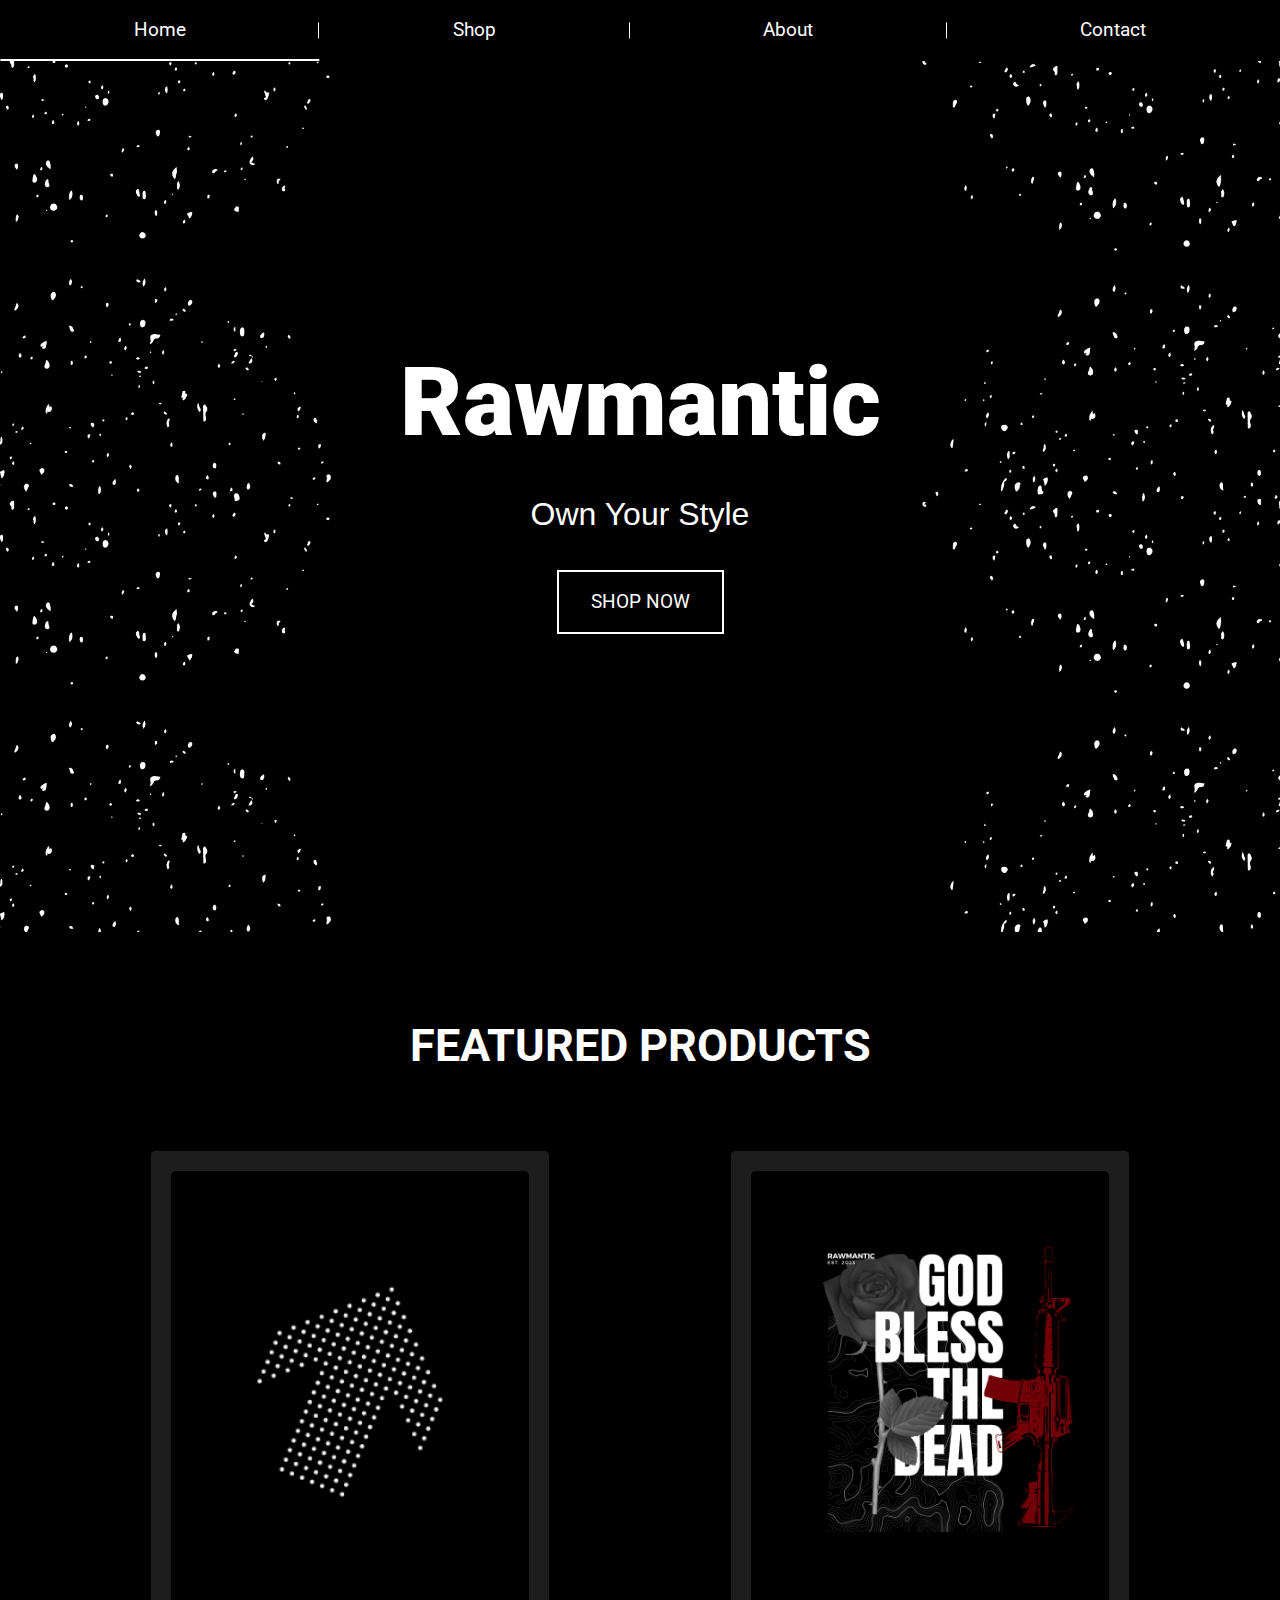
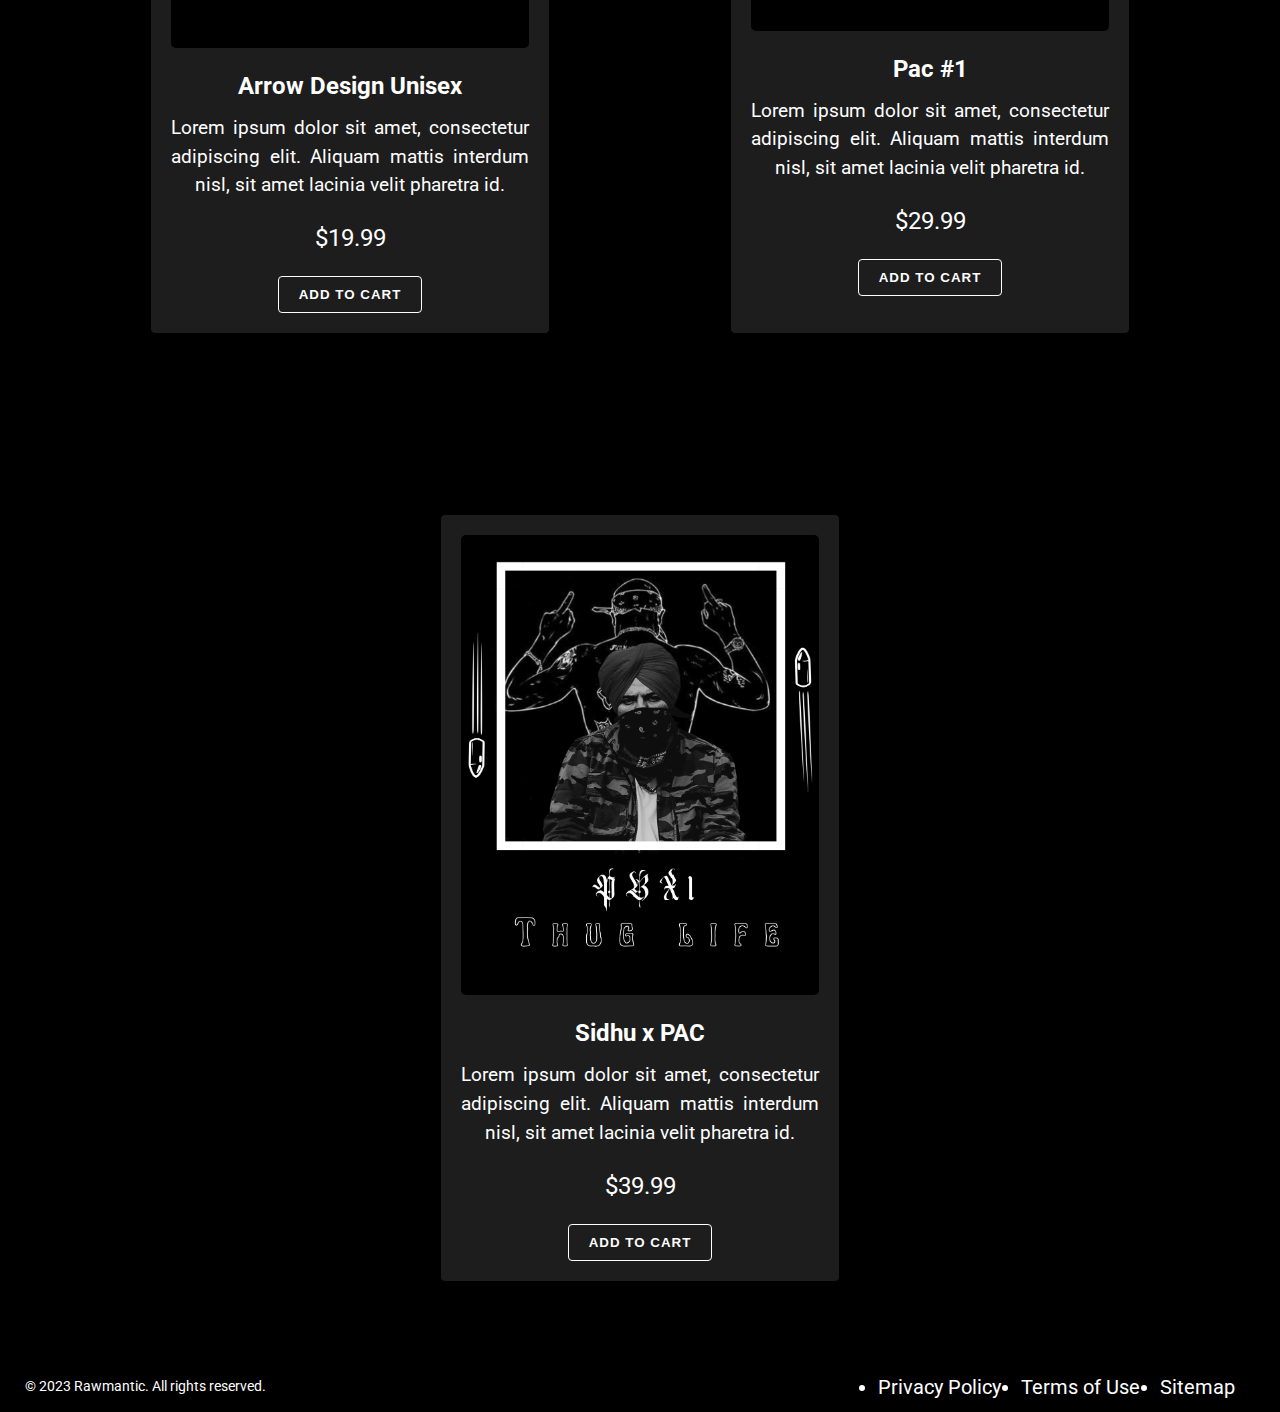
<file: index.html>
<!DOCTYPE html>
<html lang="en">
  <head>
    <meta charset="UTF-8">
    <meta name="viewport" content="width=device-width, initial-scale=1.0">
    <meta name="description" content="Rawmantic is a fashion store that offers the latest fashion trends for men and women.">
    <link rel="preconnect" href="https://fonts.googleapis.com">
<link rel="preconnect" href="https://fonts.gstatic.com" crossorigin>
<link href="https://fonts.googleapis.com/css2?family=Roboto:wght@100;300;400;500;700;900&display=swap" rel="stylesheet">
    <title>Rawmantic</title>
    <link rel="stylesheet" href="style.css">
    <link rel="icon" type="image/png" href="images/favicon.png">
  </head>
  <body class="page-transition">
    <header>
      <nav>
        <ul>
          <li><a href="index.html">Home</a></li>
          <li><a href="shop.html">Shop</a></li>
          <li><a href="about.html">About</a></li>
          <li><a href="Contact.html">Contact</a></li>
        </ul>
      </nav>
    </header>
    <main>
      <section class="hero">
        <div>
          <h1>Rawmantic</h1>
          <p>Own Your Style</p>
          <a href="shop.html" class="button">Shop Now</a>
        </div>
      </section>
      <section class="featured">
        <h2 class="featured-heading">Featured Products</h2>
        <div class="featured-products">
          <div class="featured-product">
            <img src="images/product1.png" alt="Arrow Design Unisex" class="featured-product__image">
            <h3 class="featured-product__name">Arrow Design Unisex</h3>
            <p class="featured-product__description">Lorem ipsum dolor sit amet, consectetur adipiscing elit. Aliquam mattis interdum nisl, sit amet lacinia velit pharetra id.</p>
            <p class="featured-product__price">$19.99</p>
            <button class="featured-product__button">Add to Cart</button>
          </div>
          <div class="featured-product">
            <img src="images/1.png" alt="Pac #1" class="featured-product__image">
            <h3 class="featured-product__name">Pac #1</h3>
            <p class="featured-product__description">Lorem ipsum dolor sit amet, consectetur adipiscing elit. Aliquam mattis interdum nisl, sit amet lacinia velit pharetra id.</p>
            <p class="featured-product__price">$29.99</p>
            <button class="featured-product__button">Add to Cart</button>
          </div>
          <div class="featured-product">
            <img src="images/3.png" alt="Sidhu x PAC" class="featured-product__image">
            <h3 class="featured-product__name">Sidhu x PAC</h3>
            <p class="featured-product__description">Lorem ipsum dolor sit amet, consectetur adipiscing elit. Aliquam mattis interdum nisl, sit amet lacinia velit pharetra id.</p>
            <p class="featured-product__price">$39.99</p>
            <button class="featured-product__button">Add to Cart</button>
          </div>
        </div>
      </section>
    </main>
    <footer class="footer">
      <div class="footer__bottom">
        <p class="footer__bottom-text">&copy; 2023 Rawmantic. All rights reserved.</p>
        <ul class="footer__bottom-links">
          <li><a href="#">Privacy Policy</a></li>
          <li><a href="#">Terms of Use</a></li>
          <li><a href="#">Sitemap</a></li>
        </ul>
      </div>
    </footer>
</file>
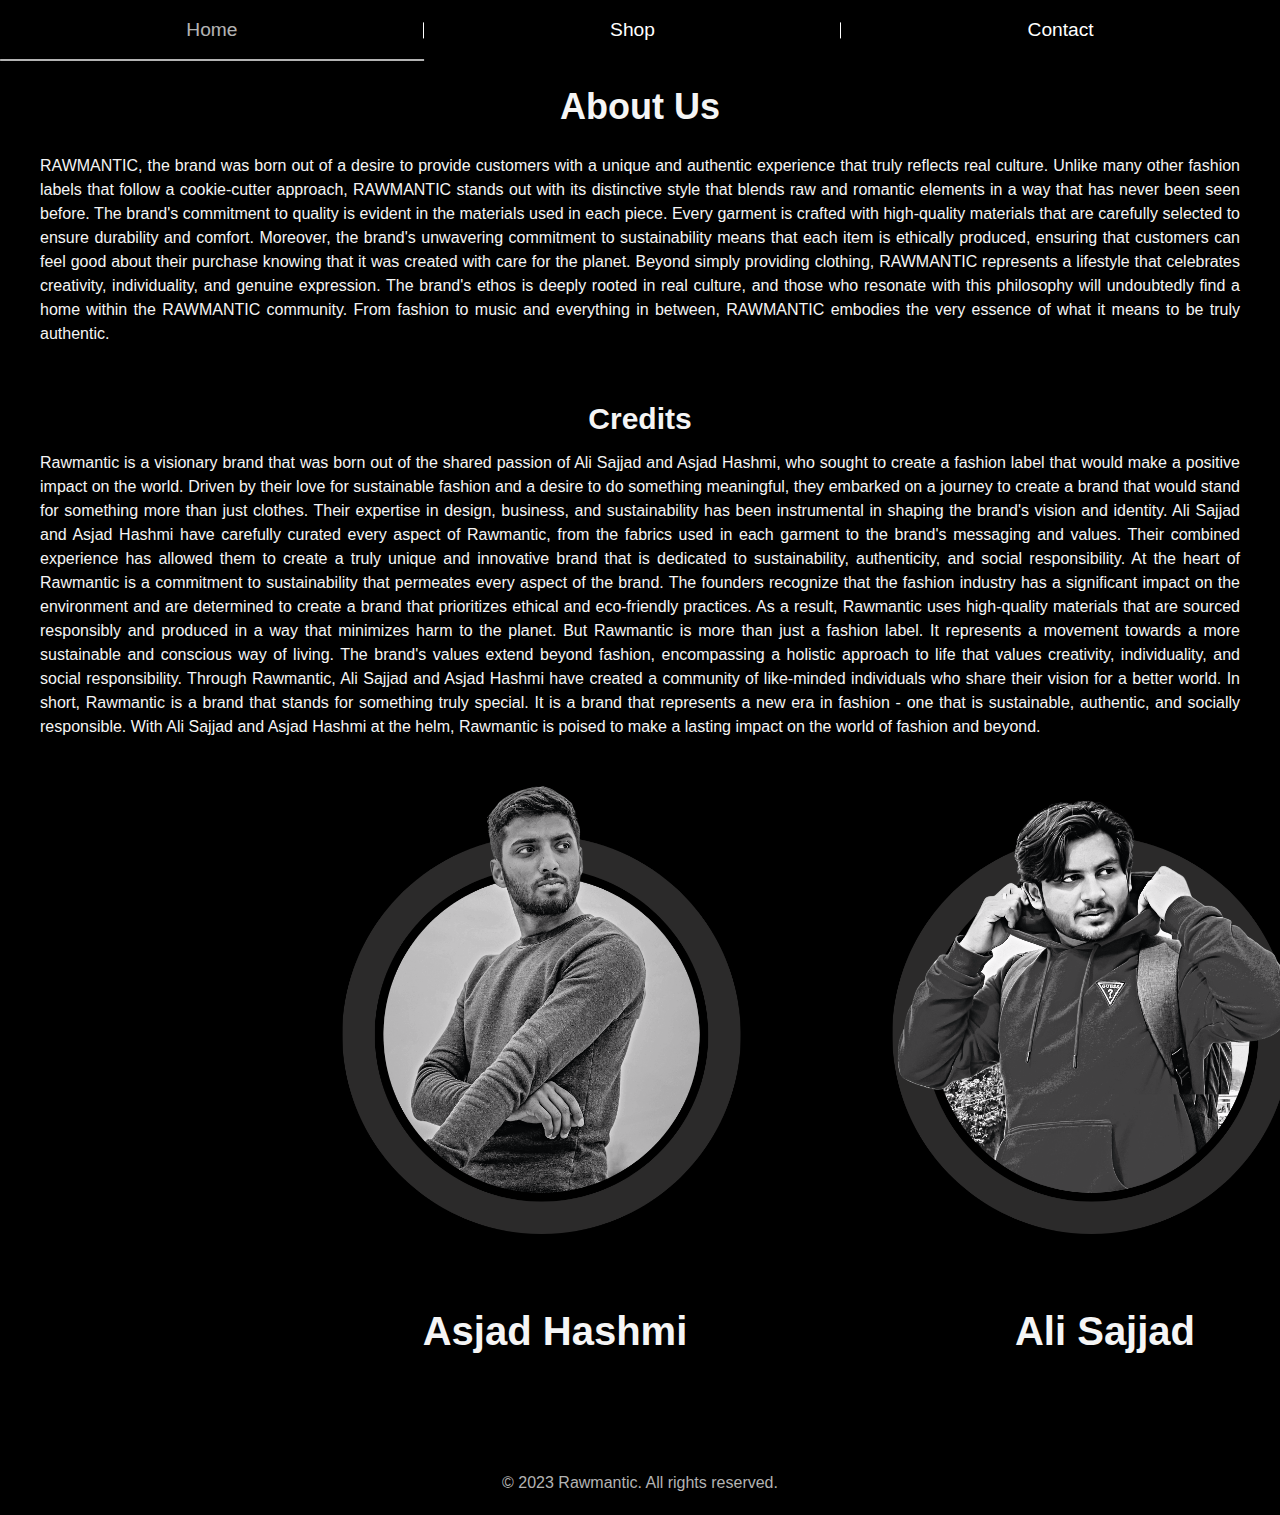
<file: about.html>
<!DOCTYPE html>
<html lang="en">
<head>
  <meta charset="UTF-8">
  <meta name="viewport" content="width=device-width, initial-scale=1.0">
  <title>About Rawmantic</title>
  <link rel="stylesheet" href="aboutstyle.css">
  <link rel="icon" type="image/png" href="images/favicon.png">
</head>
<body>
  <header>
    <nav>
      <ul>
        <li><a href="index.html">Home</a></li>
        <li><a href="shop.html">Shop</a></li>
        <li><a href="Contact.html">Contact</a></li>
      </ul>
    </nav>
  </header>
  <main>
    <section class="justified-text">
      <h1>About Us</h1>
      <p>RAWMANTIC, the brand was born out of a desire to provide customers with a unique and authentic experience that truly reflects real culture. Unlike many other fashion labels that follow a cookie-cutter approach, RAWMANTIC stands out with its distinctive style that blends raw and romantic elements in a way that has never been seen before.

        The brand's commitment to quality is evident in the materials used in each piece. Every garment is crafted with high-quality materials that are carefully selected to ensure durability and comfort. Moreover, the brand's unwavering commitment to sustainability means that each item is ethically produced, ensuring that customers can feel good about their purchase knowing that it was created with care for the planet.
        
        Beyond simply providing clothing, RAWMANTIC represents a lifestyle that celebrates creativity, individuality, and genuine expression. The brand's ethos is deeply rooted in real culture, and those who resonate with this philosophy will undoubtedly find a home within the RAWMANTIC community. From fashion to music and everything in between, RAWMANTIC embodies the very essence of what it means to be truly authentic.</p>
    </section>
    <section class="justified-text">
      <h2>Credits</h2>
      <p>Rawmantic is a visionary brand that was born out of the shared passion of Ali Sajjad and Asjad Hashmi, who sought to create a fashion label that would make a positive impact on the world. Driven by their love for sustainable fashion and a desire to do something meaningful, they embarked on a journey to create a brand that would stand for something more than just clothes.

        Their expertise in design, business, and sustainability has been instrumental in shaping the brand's vision and identity. Ali Sajjad and Asjad Hashmi have carefully curated every aspect of Rawmantic, from the fabrics used in each garment to the brand's messaging and values. Their combined experience has allowed them to create a truly unique and innovative brand that is dedicated to sustainability, authenticity, and social responsibility.
        
        At the heart of Rawmantic is a commitment to sustainability that permeates every aspect of the brand. The founders recognize that the fashion industry has a significant impact on the environment and are determined to create a brand that prioritizes ethical and eco-friendly practices. As a result, Rawmantic uses high-quality materials that are sourced responsibly and produced in a way that minimizes harm to the planet.
        
        But Rawmantic is more than just a fashion label. It represents a movement towards a more sustainable and conscious way of living. The brand's values extend beyond fashion, encompassing a holistic approach to life that values creativity, individuality, and social responsibility. Through Rawmantic, Ali Sajjad and Asjad Hashmi have created a community of like-minded individuals who share their vision for a better world.
        
        In short, Rawmantic is a brand that stands for something truly special. It is a brand that represents a new era in fashion - one that is sustainable, authentic, and socially responsible. With Ali Sajjad and Asjad Hashmi at the helm, Rawmantic is poised to make a lasting impact on the world of fashion and beyond.</p>
      <div class="credits-images">
        <div class="credit">
          <img src="images/aj.png" alt="Asjad Hashmi">
          <p>Asjad Hashmi</p>
        </div>
        <div class="credit">
          <img src="images/ali.png" alt="Ali Sajjad">
          <p>Ali Sajjad</p>
        </div>
      </div>
    </section>
  </main>
  <footer>
    <p>&copy; 2023 Rawmantic. All rights reserved.</p>
  </footer>
</body>
</html>
</file>
<file: style.css>
/* Global styles */

* {
  box-sizing: border-box;
  margin: 0;
  padding: 0;
}

body {
  font-size: 20px;
  line-height: 1.5;
  color: #fff;
  background-color: #000;
  font-family: "Roboto", sans-serif;
}

a {
  color: #fff;
  text-decoration: none;
}

/* Header styles */

header {
  display: flex;
  background-color: #000000;
  color: #fff;
  align-items: center;
  justify-content: space-between;
  padding: 1rem;
  position: sticky;
  top: 0;
  z-index: 999;
}

nav {
  position: fixed;
  top: 0;
  left: 0;
  width: 100vw;
  background-color: #000;
}

nav ul {
  display: grid;
  grid-template-columns: repeat(auto-fit, 1fr);
  grid-auto-flow: column;
  align-items: center;
  list-style: none;
  margin: 0;
  padding: 0;
}

nav li {
  text-align: center;
  position: relative;

  /* margin-right: 15rem; */
}

nav li:not(:last-child)::after {
  content: "";
  position: absolute;
  top: 50%;
  right: 0;
  width: 1px;
  height: 25%;
  background-color: #fff;
  transform: translateY(-50%);
  transition: all 0.2s;
}

nav a {
  display: block;
  position: relative;
  font-size: 1.2rem;
  padding: 1rem 2rem;
  color: #fff;
  transition: all 0.3s ease;
}

nav a:hover {
  /* opacity: 0.7; */
}

nav a::before {
  content: "";
  position: absolute;
  bottom: 0;
  left: 50%;
  width: 0%;
  height: 2px;
  background-color: #fff;
  transition: all 0.3s ease;
  transform: translateX(-50%);
}

nav a:hover::before {
  width: 100%;
}

/* Hero section styles */

.hero {
  background-image: url("images/bgcropped.png");
  background-size:contain;
  background-position: center;
  text-align: center;
  min-height: 100vh;
  display: flex;
  align-items: center;
  justify-content: center;
}

.hero h1 {
  font-size: 6rem;
  margin-bottom: 1rem;
  animation: slide-down 1s ease-out forwards;
  font-weight: 900;
}

.hero p {
  font-size: 2rem;
  margin-bottom: 2rem;
  animation: slide-up 1s ease-out 1s forwards;
  text-decoration: none;
  font-family:Verdana, Geneva, Tahoma, sans-serif
}

.button {
  display: inline-block;
  padding: 1rem 2rem;
  background-color: #000;
  color: #fff;
  border-radius: 0;
  text-decoration: none;
  font-size: 1.2rem;
  transition: background-color 0.3s ease;
  border: 2px solid #fff;
  text-transform: uppercase;
}

.button:hover {
  background-color: #fff;
  color: #000;
}

/* Featured products section styles */

.featured {
  padding: 5rem 0;
}

.featured-heading {
  text-align: center;
  text-transform: uppercase;
  font-size: 45px;
  margin-bottom: 70px;
}
.featured-products {
  display: flex;
  flex-wrap: wrap;
  justify-content: center;
  gap: 180px;
}

.featured-product {
  width: 400px;
  border: 1px solid #000000;
  border-radius: 4px;
  padding: 20px;
  text-align: center;
  position: relative;
  transition: all 0.3s ease;
  background-color: #1d1d1d;
  color: #ffffff;
  border-radius: 5px;
}

.featured-product:hover {
  transform: translateY(-5px);
  box-shadow: 0 5px 20px rgba(0, 0, 0, 0.3);
}

.featured-product__name {
  font-size: 1.5rem;
  margin-bottom: 10px;
}

.featured-product__image {
  width: 100%;
  height: auto;
  margin-bottom: 20px;
  display: block;
  border-radius: 5px;
}

.featured-product__description {
  font-size: 1.2rem;
  margin-bottom: 20px;
  text-align: justify;
  text-align-last: center;
}

.featured-product__price {
  font-size: 1.5rem;
  margin-bottom: 20px;
}

.featured-product__button {
  background-color: transparent;
  border: 1px solid #fff;
  outline: none;
  color: #fff;
  padding: 10px 20px;
  border-radius: 4px;
  text-transform: uppercase;
  font-weight: bold;
  letter-spacing: 1px;
  transition: all 0.3s ease;
}

.featured-product__button:hover {
  background-color: #ffffff;
  color: #000;
  cursor: pointer;
}

/* Footer styles */

.footer {
  background-color: #000000;
  padding: 10px 25px;
}

.footer__bottom {
  display: flex;
  flex-wrap: wrap;
  justify-content: space-between;
  align-items: center;
}

.footer__bottom-text {
  font-size: 14px;
}

.footer__bottom-links {
  display: flex;
}

.footer__bottom-links li {
  margin-right: 20px;
}

.footer__bottom-links a {
  color: #ffffff;
  text-decoration: none;
  transition: color 0.3s ease;
}

.footer__bottom-links a:hover {
  color: #474747;
}
</file>
<file: aboutstyle.css>
/* Global styles */
* {
    box-sizing: border-box;
    margin: 0;
    padding: 0;
    font-family: Arial, sans-serif;
}

body {
    background-color: #000000;
    color: #f5f5f5;
    font-size: 16px;
    line-height: 1.5;
    font-family: 'Roboto', sans-serif;
}

/* header {
    background-color: #000000;
    color: #fff;
    padding: 1rem;
    z-index: 999;
} */

nav {
    position: fixed;
    top: 0;
    left: 0;
    width: 100vw;
    background-color: #000;
  }
  
nav ul {
    display: grid;
    grid-template-columns: repeat(auto-fit,1fr);
    grid-auto-flow: column;
    align-items: center;
    list-style: none;
    margin: 0;
    padding: 0;
}
  
  nav li {
    text-align: center;
    position: relative;
  
    /* margin-right: 15rem; */
  }
  
  nav li:not(:last-child)::after{
    content: "";
    position: absolute;
    top: 50%;
    right: 0;
    width: 1px;
    height: 25%;
    background-color: #fff;
    transform: translateY(-50%);
    transition: all .2s;
  }
  
  nav a {
    display: block;
    position: relative;
    font-size: 1.2rem;
    padding: 1rem 2rem;
    transition: all 0.3s ease;
    color: #fff;
    text-decoration: none;
  }
  
  nav a:hover {
     opacity: 0.7                        ; 
  }
  
  nav a::before {
    content: "";
    position: absolute;
    bottom: 0;
    left: 50%;
    width: 0%;
    height: 2px;
    background-color: #fff;
    transition: all 0.3s ease;
    transform: translateX(-50%);
  }
  
  nav a:hover::before {
    width: 100%;
  }



/* Header styles */
header {
    background-color: #000000;
    padding: 20px;
}


/* Main styles */
main {
    padding: 40px;
}

section {
    margin-bottom: 50px;
    text-align: center;

}

h1 {
    font-size: 36px;
    margin-bottom: 20px;
    text-align: center;
    font-family: 'Segoe UI', Tahoma, Geneva, Verdana, sans-serif;
}

.justified-text 
{
text-align: justify;
}

h2 {
    font-size: 30px;
    margin-bottom: 10px;
    font-family: sans-serif;
    font-weight: 600;
    text-align: center;
}

ul {
    list-style: none;
    margin-left: 20px;
}

li {
    margin-bottom: 5px;
}

/* Footer styles */
footer {
    background-color: #000000;
    color: #b3b3b3;
    padding: 20px;
    text-align: center;
}

/* Media queries */
@media only screen and (max-width: 768px) {
    header {
        padding: 10px;
    }

    nav ul {
        justify-content: space-between;
    }

    nav li {
        margin: 0;
    }

    main {
        padding: 20px;
    }

    h1 {
        font-size: 28px;
        margin-bottom: 10px;
    }

    h2 {
        font-size: 20px;
        margin-bottom: 5px;
    }
}

/* Custom styles */
.credits-images {
    display: flex;
    flex-direction: row;
    align-items: center;
    margin-left: 20%;
}

.credits-images img {
    width: 550px;
    height: 550px;
    border-radius: 50%;
    object-fit: cover;
    margin-bottom: 5px;

}

.credits-images p {
    font-size: 40px;
    text-align: center;
    font-family: 'Segoe UI', Tahoma, Geneva, Verdana, sans-serif;
    font-weight: 900;
}
</file>
